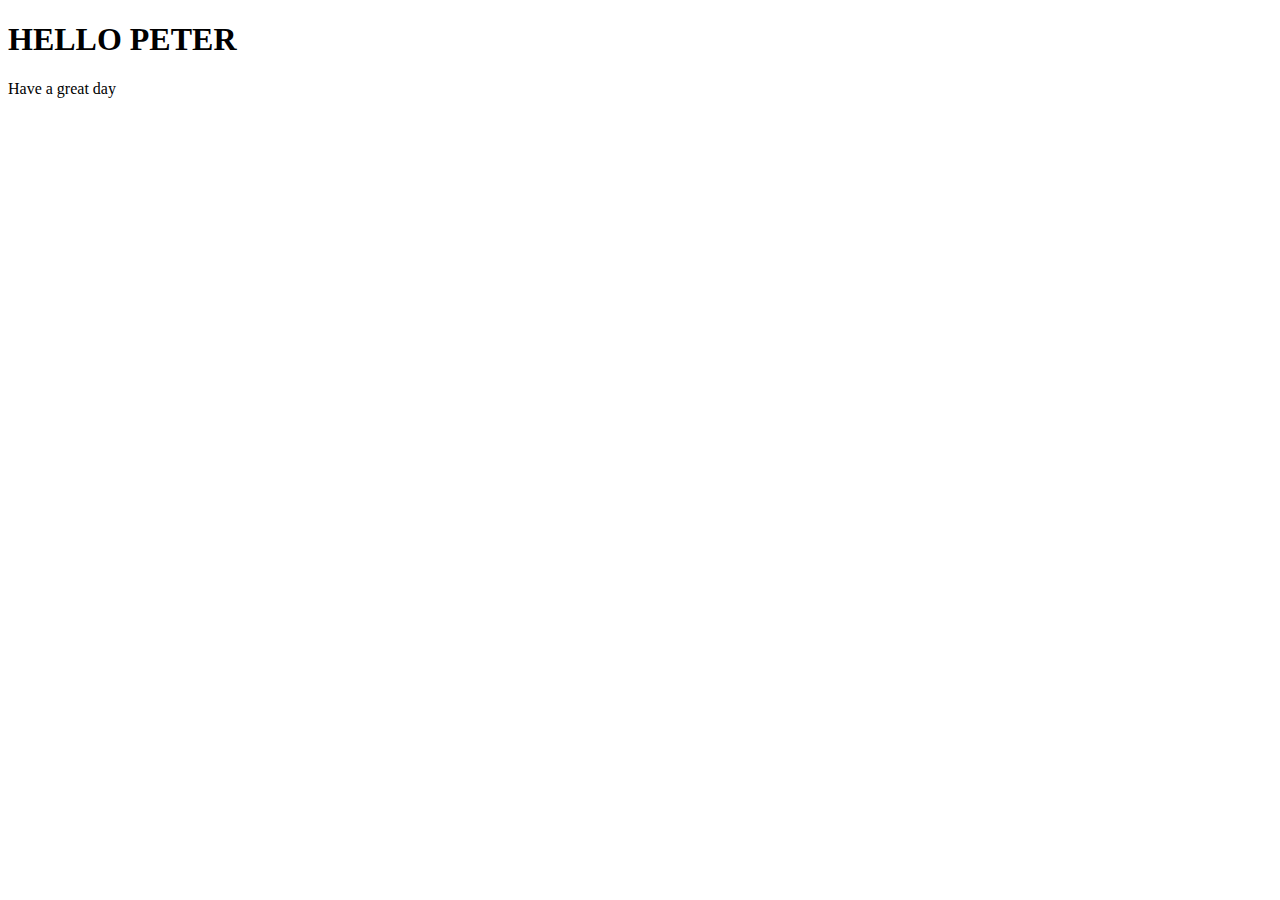
<file: mywebbrowser/index.html>
<!DOCTYPE html>
<html lang="en">
<head>
    <meta charset="UTF-8">
    <meta http-equiv="X-UA-Compatible" content="IE=edge">
    <meta name="viewport" content="width=device-width, initial-scale=1.0">
    <title>Document</title>
</head>
<body>
    <h1>HELLO PETER</h1>
    <p>Have a great day</p>
</body>
</html>
</file>
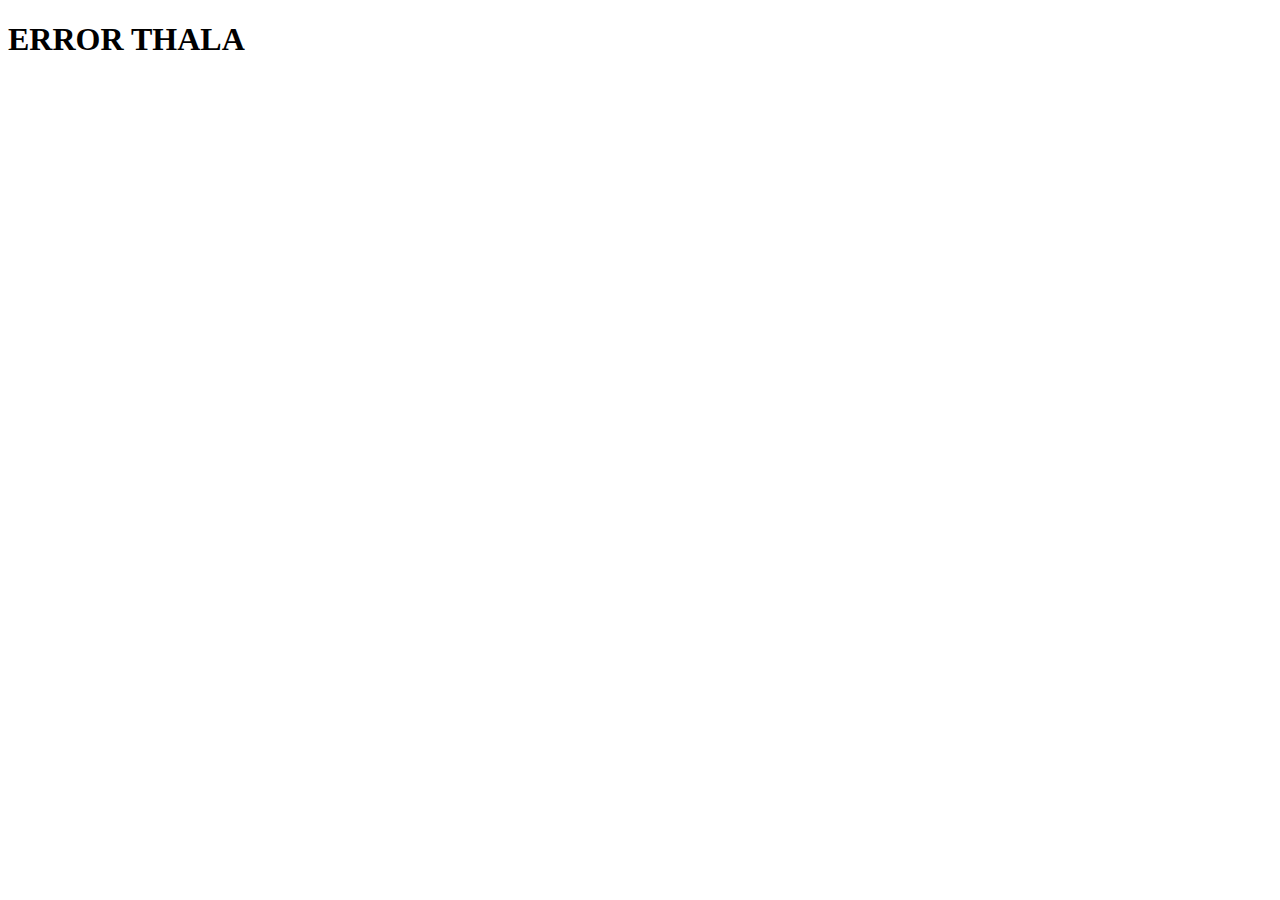
<file: html/404error.html>
<!DOCTYPE html>
<html lang="en">
<head>
    <meta charset="UTF-8">
    <meta http-equiv="X-UA-Compatible" content="IE=edge">
    <meta name="viewport" content="width=device-width, initial-scale=1.0">
    <title>Document</title>
</head>
<body>
    <h1>ERROR THALA</h1>
    
</body>
</html>
</file>
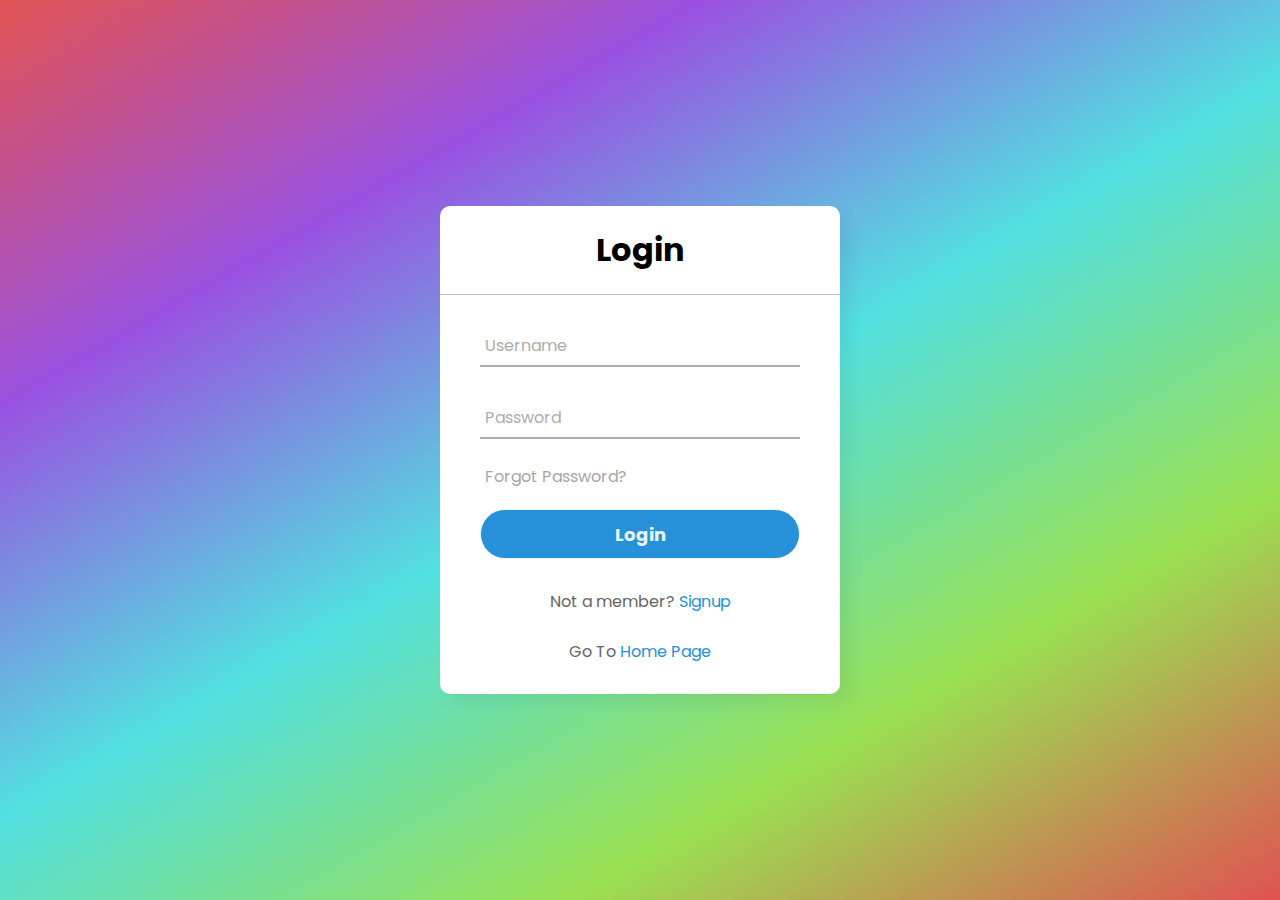
<file: html/signin.html>
<!DOCTYPE html>
<!DOCTYPE html>
<html lang="en" dir="ltr">
  <head>
    <meta charset="utf-8">
    <title>Login</title>
    <link rel="stylesheet" href="styles/style.css">
  </head>
  <body>
    
    <div class="center">
      <h1>Login</h1>
      <form method="POST" action="signin">
        <div class="txt_field">
          <input id="uname" name="uname" type="text" required>
          <span></span>
          <label>Username</label>
        </div>
        <div class="txt_field">
          <input id="password" name="password" type="password"  required>
          <span></span>
          <label>Password</label>
        </div>
        <div class="pass">Forgot Password?</div>
        <input type="submit" value="Login">
      </form>
        <div class="signup_link">
          Not a member? <a href="signup.html">Signup</a>
          <br><br>
          Go To  <a href="index.html">Home Page</a>
        </div>
   
          
            
      
   
    </div>
      
    
      <br><br><!-- comment -->
  
  </body>
</html>
</file>
<file: html/styles/style.css>
@import url('https://fonts.googleapis.com/css2?family=Noto+Sans:wght@700&family=Poppins:wght@400;500;600&display=swap');
*{
  margin: 0;
  padding: 0;
  box-sizing: border-box;
  font-family: "Poppins", sans-serif;
}
body{
    margin: 0;
    padding: 0;
    background: linear-gradient(330deg, #e05252 0%, #99e052 25%, #52e0e0 50%, #9952e0 75%, #e05252 100%);
    height: 100vh;
    overflow: hidden;
  }
.center{
  position: absolute;
  top: 50%;
  left: 50%;
  transform: translate(-50%, -50%);
  width: 400px;
  background: white;
  border-radius: 10px;
  box-shadow: 10px 10px 15px rgba(0,0,0,0.05);
}
.center h1{
  text-align: center;
  padding: 20px 0;
  border-bottom: 1px solid silver;
}
.center form{
  padding: 0 40px;
  box-sizing: border-box;
}
form .txt_field{
  position: relative;
  border-bottom: 2px solid #adadad;
  margin: 30px 0;
}
.txt_field input{
  width: 100%;
  padding: 0 5px;
  height: 40px;
  font-size: 16px;
  border: none;
  background: none;
  outline: none;
}
.txt_field label{
  position: absolute;
  top: 50%;
  left: 5px;
  color: #adadad;
  transform: translateY(-50%);
  font-size: 16px;
  pointer-events: none;
  transition: .5s;
}
.txt_field span::before{
  content: '';
  position: absolute;
  top: 40px;
  left: 0;
  width: 0%;
  height: 2px;
  background: #2691d9;
  transition: .5s;
}
.txt_field input:focus ~ label,
.txt_field input:valid ~ label{
  top: -5px;
  color: #2691d9;
}
.txt_field input:focus ~ span::before,
.txt_field input:valid ~ span::before{
  width: 100%;
}
.pass{
  margin: -5px 0 20px 5px;
  color: #a6a6a6;
  cursor: pointer;
}
.pass:hover{
  text-decoration: underline;
}
input[type="submit"]{
  width: 100%;
  height: 50px;
  border: 1px solid;
  background: #2691d9;
  border-radius: 25px;
  font-size: 18px;
  color: #e9f4fb;
  font-weight: 700;
  cursor: pointer;
  outline: none;
}
input[type="submit"]:hover{
  border-color: #2691d9;
  transition: .5s;
}
.signup_link{
  margin: 30px 0;
  text-align: center;
  font-size: 16px;
  color: #666666;
}
.signup_link a{
  color: #2691d9;
  text-decoration: none;
}
.signup_link a:hover{
  text-decoration: underline;
}


#contactform {

}
</file>
